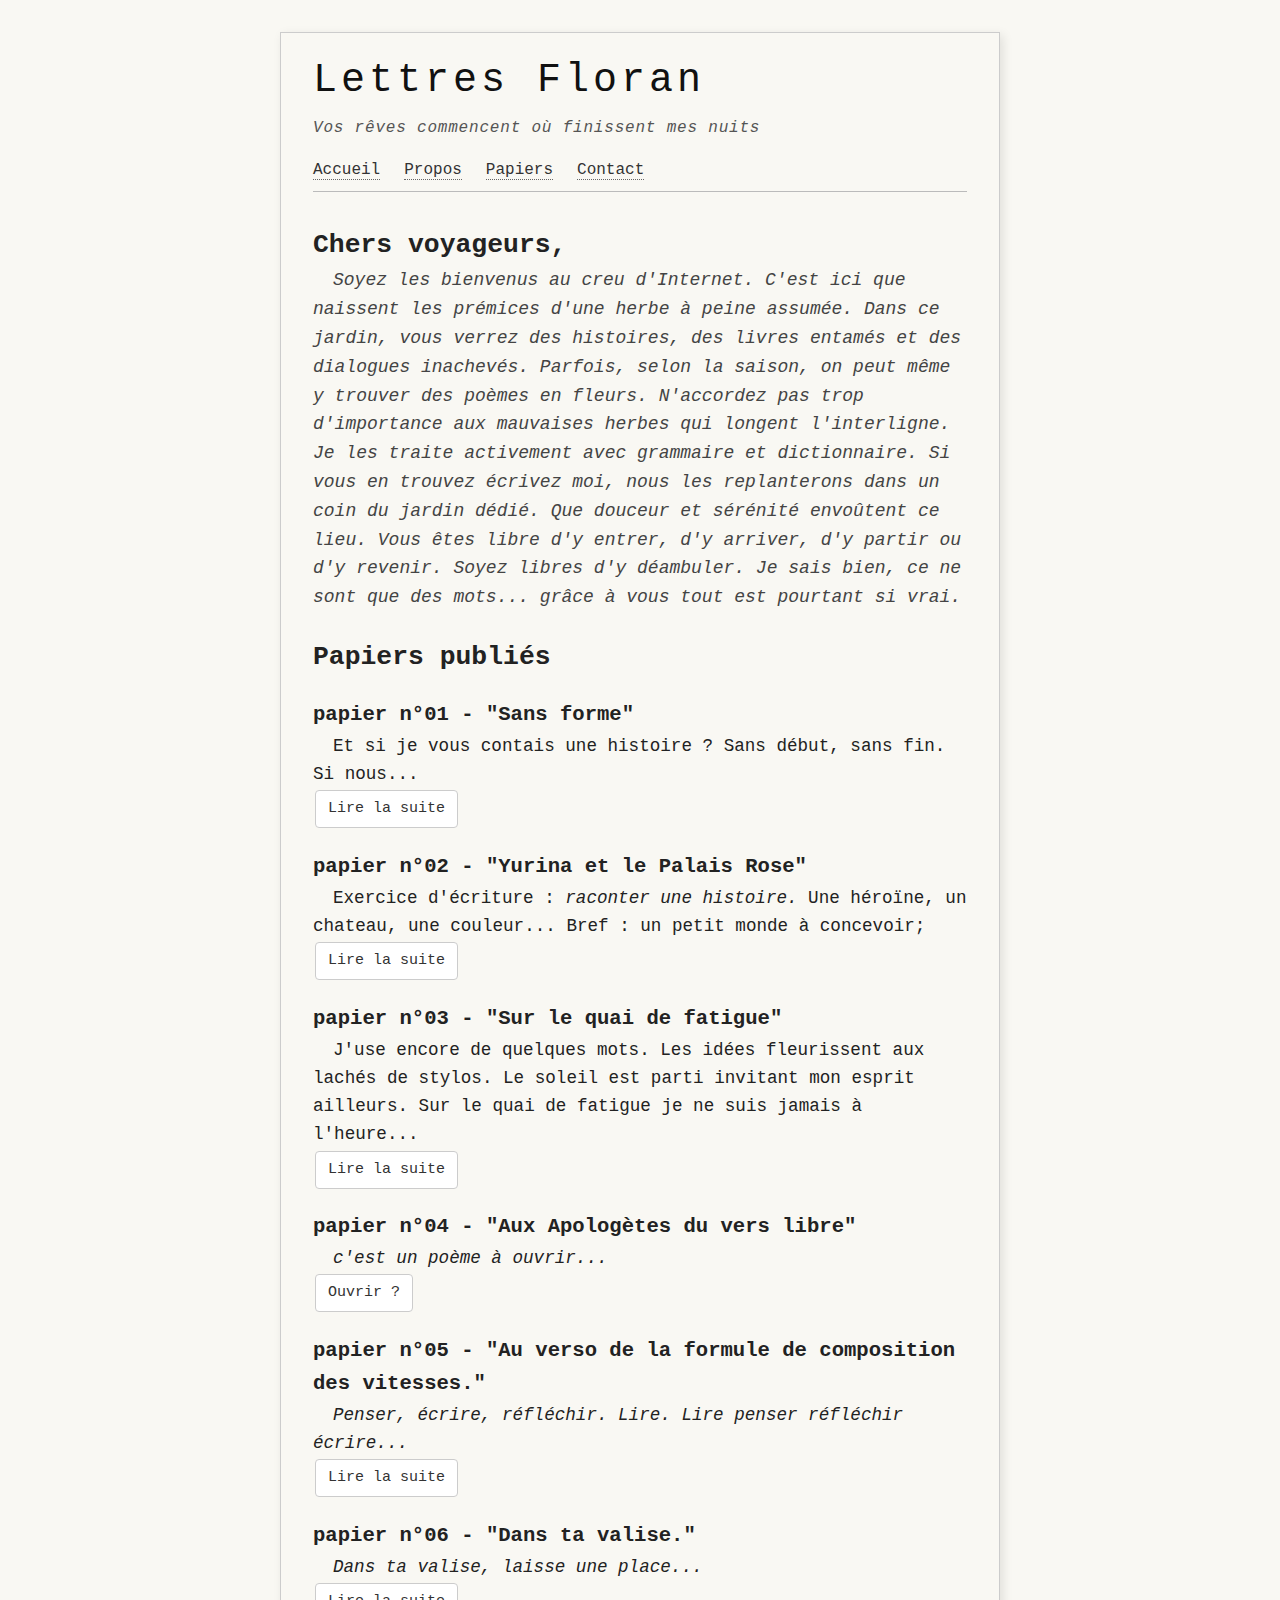
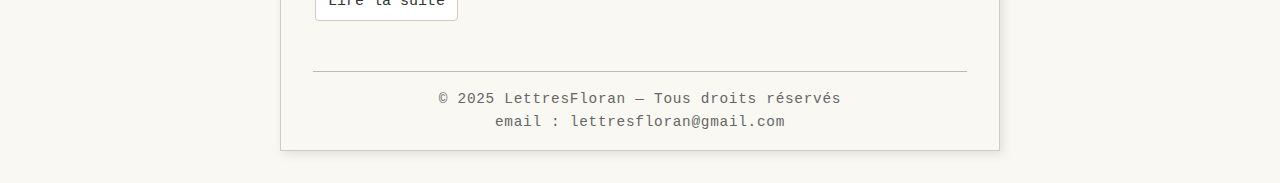
<file: index.html>
<!DOCTYPE html>
<html lang="fr">
<head>
  <meta charset="UTF-8" />
  <meta name="viewport" content="width=device-width, initial-scale=1.0" />
  <title>Lettres Floran — papier</title>
  <link rel="stylesheet" href="style_site.css" />
</head>
<body>
  <header>
    <h1>Lettres Floran</h1>
    <p class="subtitle">Vos rêves commencent où finissent mes nuits</p>
    <nav>
      <ul>
        <li><a href="#">Accueil</a></li>
        <li><a href="#about">Propos</a></li>
        <li><a href="#papiers">Papiers</a></li>
        <li><a href="#contact">Contact</a></li>
      </ul>
    </nav>
  </header>

  <main>
    <section class="intro">
      <h2>Chers voyageurs,</h2>
	  <p>Soyez les bienvenus au creu d'Internet. C'est ici que naissent les prémices d'une herbe à peine assumée. Dans ce jardin, vous verrez des histoires,  des livres entamés et des dialogues inachevés. Parfois, selon la saison, on peut même y trouver des poèmes en fleurs. N'accordez pas trop d'importance aux mauvaises herbes qui longent l'interligne. Je les traite activement avec grammaire et dictionnaire. Si vous en trouvez écrivez moi, nous les replanterons dans un coin du jardin dédié. Que douceur et sérénité envoûtent ce lieu. Vous êtes libre d'y entrer, d'y arriver, d'y partir ou d'y revenir. Soyez libres d'y déambuler.
	  Je sais bien, ce ne sont que des mots... grâce à vous tout est pourtant si vrai.</p>
    </section>

    <section id="papiers" class="papiers-preview">
      <h2>Papiers publiés</h2>
      <div class="papier">
        <h3>papier n°01 - "Sans forme"</h3>
        <p>Et si je vous contais une histoire ? Sans début, sans fin. Si nous...</p>
        <a href="suite_sans_forme.html" class="button">Lire la suite</a>
      </div>
	  <div class="papier">
        <h3>papier n°02 - "Yurina et le Palais Rose"</h3>
        <p>Exercice d'écriture : <i>raconter une histoire.</i> Une héroïne, un chateau, une couleur... Bref : un petit monde à concevoir;</p>
        <a href="yurina_et_le_palais_rose.html" class="button">Lire la suite</a>
      </div>
      <div class="papier">
        <h3>papier n°03 - "Sur le quai de fatigue"</h3>
        <p>J'use encore de quelques mots. Les idées fleurissent aux lachés de stylos. Le soleil est parti invitant mon esprit ailleurs. Sur le quai de fatigue je ne suis jamais à l'heure...</p>
        <a href="Le_quai_de_fatigue.html" class="button">Lire la suite</a>
      </div>
      <div class="papier">
        <h3>papier n°04 - "Aux Apologètes du vers libre"</h3>
        <p><i>c'est un poème à ouvrir...</i></p>
        <a href="Aux_apologetes_du_vers_libre.html" class="button">Ouvrir ?</a>
      </div>
	  <div class="papier">
        <h3>papier n°05 - "Au verso de la formule de composition des vitesses."</h3>
        <p><i>Penser, écrire, réfléchir. Lire. Lire penser réfléchir écrire...</i></p>
        <a href="vitesse_d_entrainement.html" class="button">Lire la suite</a>
      </div>
    <div class="papier">
        <h3>papier n°06 - "Dans ta valise."</h3>
        <p><i>Dans ta valise, laisse une place...</i></p>
        <a href="Dans_ta_valise.html" class="button">Lire la suite</a>
      </div>
    </section>
  </main>

  <footer id="contact">
    <p>&copy; 2025 LettresFloran — Tous droits réservés</p>
    <p>email : lettresfloran@gmail.com</p>
  </footer>
</body>
</html>
</file>
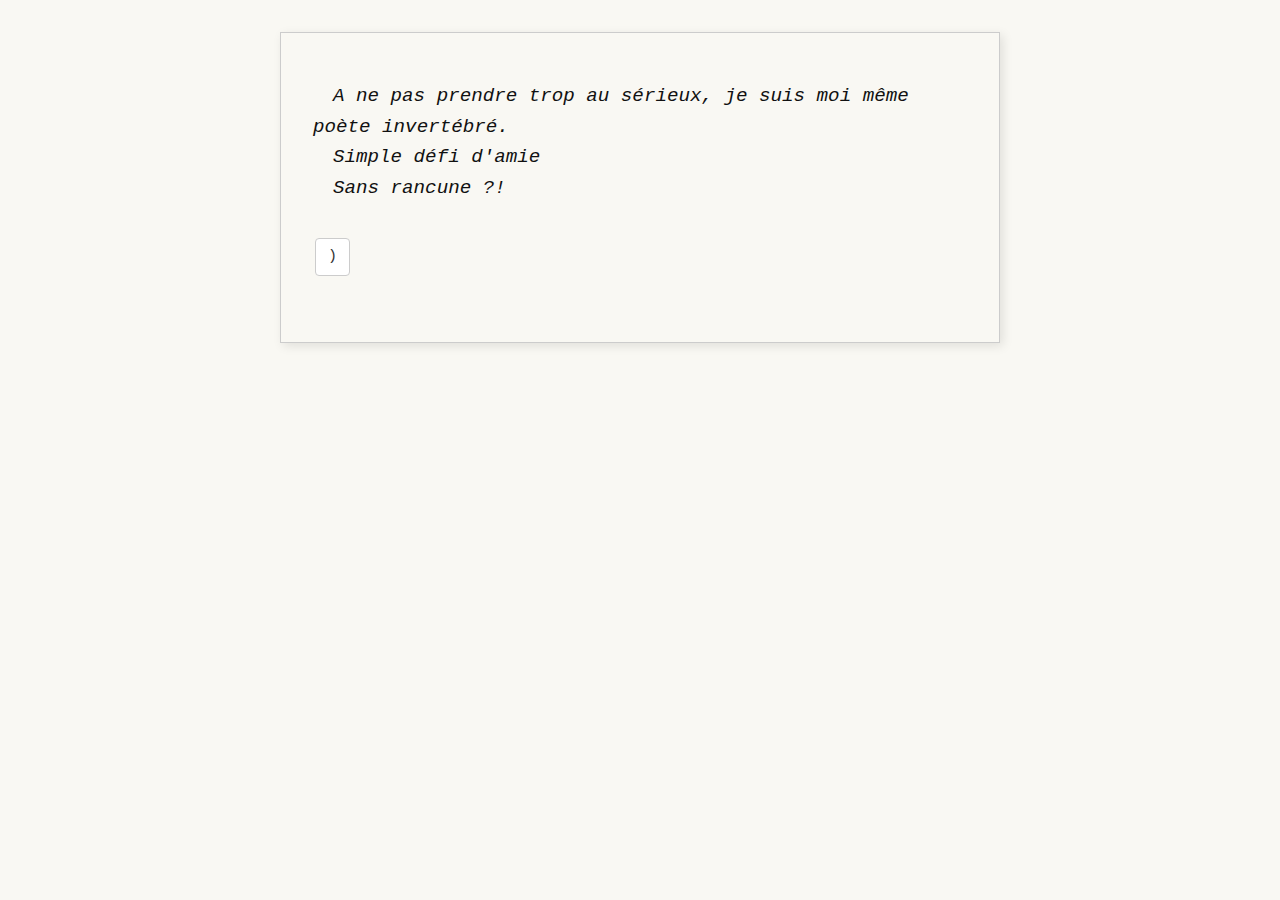
<file: (04).html>
<!DOCTYPE html>
<html lang="fr">
<head>
  <meta charset="UTF-8" />
  <meta name="viewport" content="width=device-width, initial-scale=1.0" />
  <title>Chut en parenthèse</title>
  <link rel="stylesheet" href="style_site.css" />
</head>
<body>
  <main>
    <section class="article">
      <article>
        <p><i>A ne pas prendre trop au sérieux, je suis moi même poète invertébré.</i></p>
        <p><i>Simple défi d'amie</i></p>
        <p><i>Sans rancune ?!</i></p>
      </article>
	  <a href="index.html" class="button">)</a>
    </section>
  </main>  
</body>
</html>
</file>
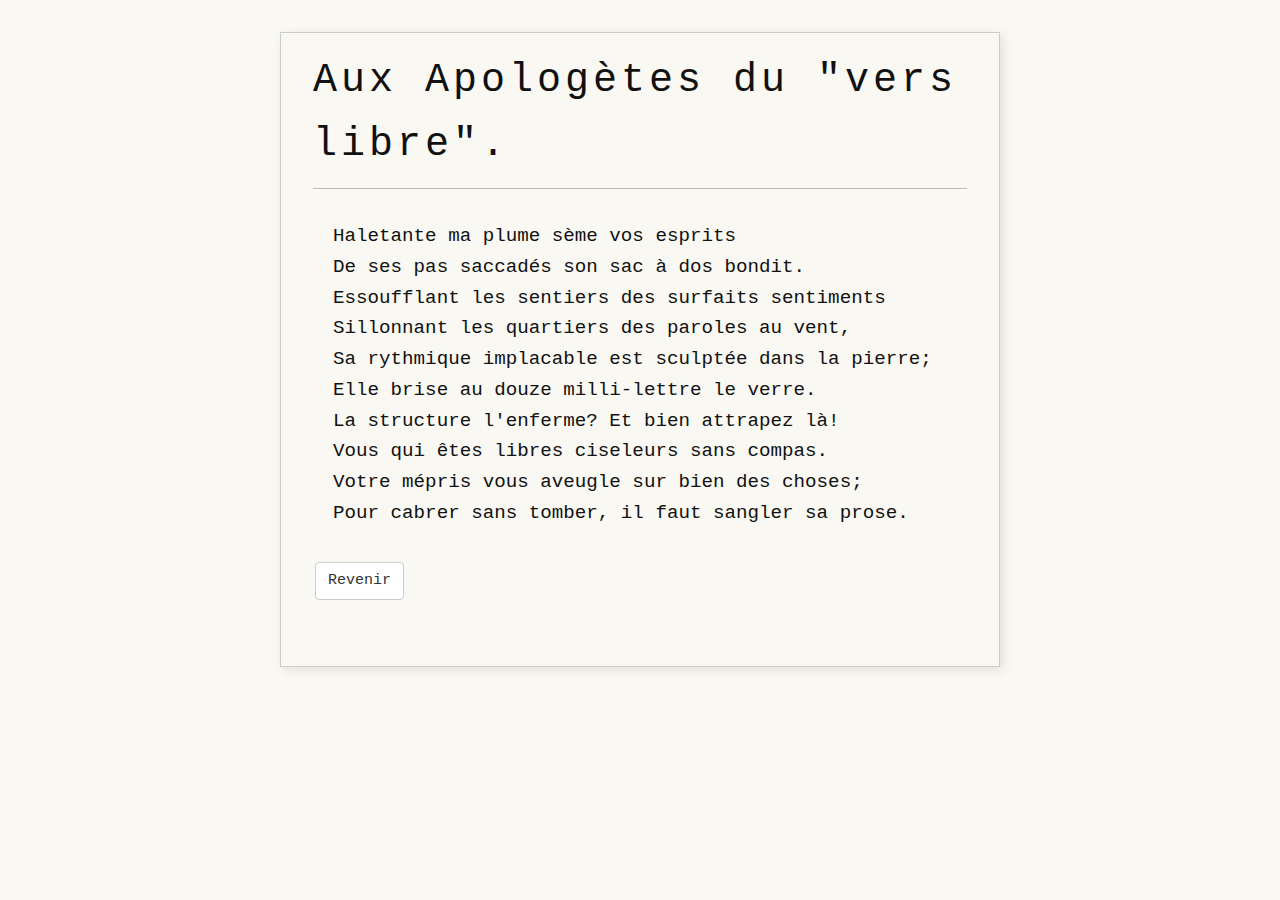
<file: Aux_apologetes_du_vers_libre.html>
<!DOCTYPE html>
<html lang="fr">
<head>
  <meta charset="UTF-8" />
  <meta name="viewport" content="width=device-width, initial-scale=1.0" />
  <title>Lettres Floran - papier n°04</title>
  <link rel="stylesheet" href="style_site.css" />
</head>
<body>
  <header>
    <h1>Aux Apologètes du "vers libre".</h1>
  </header>
  <main>
    <section class="article">
      <article>
        <p>Haletante ma plume sème vos esprits</p>
        <p>De ses pas saccadés son sac à dos bondit.</p>
        <p>Essoufflant les sentiers des surfaits sentiments</p>
        <p>Sillonnant les quartiers des paroles au vent,</p>
        <p>Sa rythmique implacable est sculptée dans la pierre;</p>
        <p>Elle brise au douze milli-lettre le verre.</p>
        <p>La structure l'enferme? Et bien attrapez là!</p>
        <p>Vous qui êtes libres ciseleurs sans compas.</p>
        <p>Votre mépris vous aveugle sur bien des choses;</p>
        <p>Pour cabrer sans tomber, il faut sangler sa prose.</p>
	  </article>
	  <a href="index.html" class="button">Revenir</a>
    </section>
  </main>  
</body>
</html>
</file>
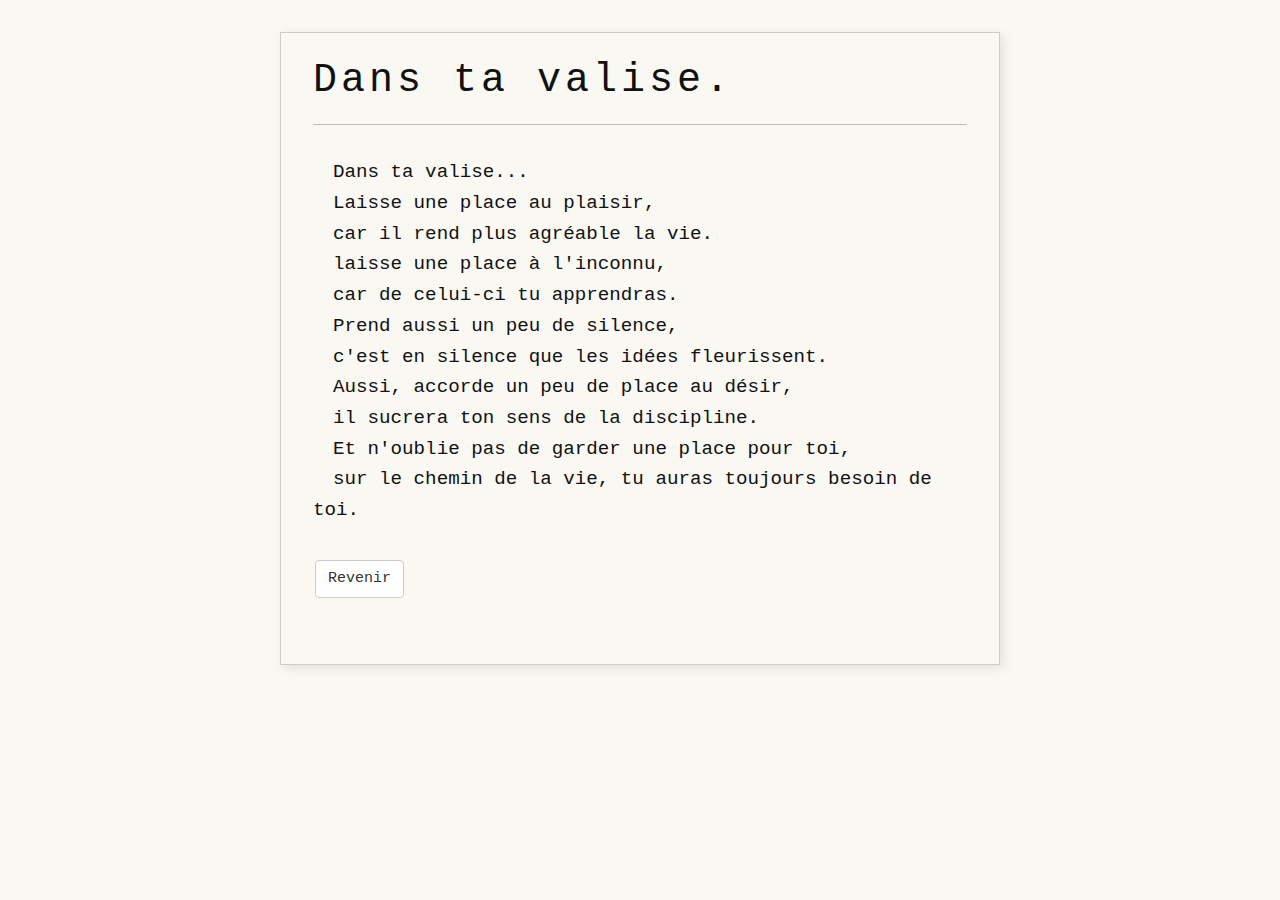
<file: Dans_ta_valise.html>
<!DOCTYPE html>
<html lang="fr">
<head>
  <meta charset="UTF-8" />
  <meta name="viewport" content="width=device-width, initial-scale=1.0" />
  <title>Lettres Floran - papier n°06</title>
  <link rel="stylesheet" href="style_site.css" />
</head>
<body>
  <header>
    <h1>Dans ta valise. </h1>
  </header>
  <main>
    <section class="article">
      <article>
        <p>Dans ta valise... </p>
        <p>Laisse une place au plaisir,</p>
        <p>car il rend plus agréable la vie.</p>
        <p>laisse une place à l'inconnu,</p>
        <p>car de celui-ci tu apprendras.</p>
        <p>Prend aussi un peu de silence,</p>
        <p>c'est en silence que les idées fleurissent.</p>
        <p>Aussi, accorde un peu de place au désir,</p>
        <p>il sucrera ton sens de la discipline.</p>
        <p>Et n'oublie pas de garder une place pour toi,</p>
        <p>sur le chemin de la vie, tu auras toujours besoin de toi.</p>
	  </article>
	  <a href="index.html" class="button">Revenir</a>
    </section>
  </main>  
</body>
</html>
</file>
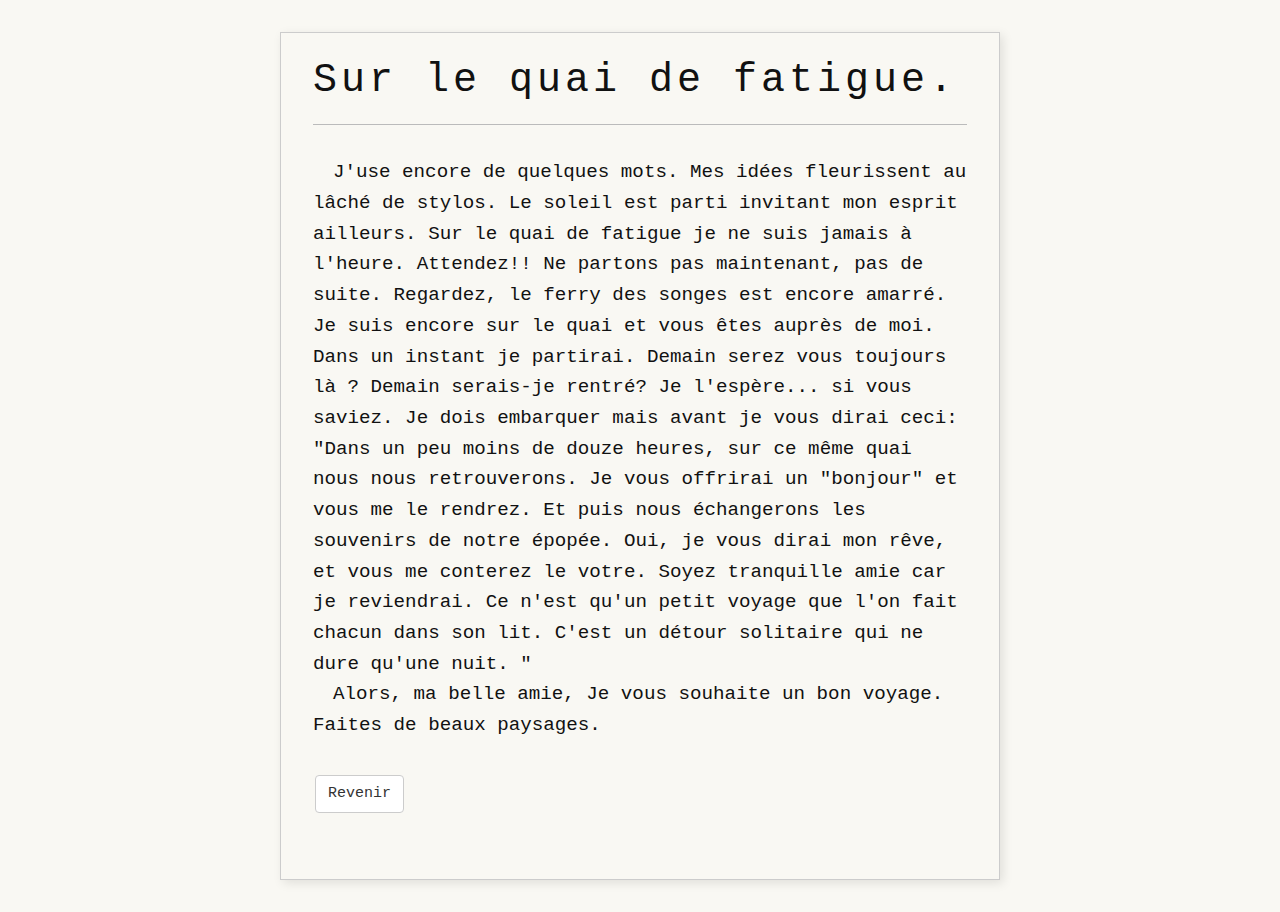
<file: Le_quai_de_fatigue.html>
<!DOCTYPE html>
<html lang="fr">
<head>
  <meta charset="UTF-8" />
  <meta name="viewport" content="width=device-width, initial-scale=1.0" />
  <title>Lettres Floran - papier n°03</title>
  <link rel="stylesheet" href="style_site.css" />
</head>
<body>
  <header>
    <h1>Sur le quai de fatigue. </h1>
  </header>
  <main>
    <section class="article">
      <article>
        <p> J'use encore de quelques mots. Mes idées fleurissent au lâché de stylos. Le soleil est parti invitant mon esprit ailleurs. Sur le quai de fatigue je ne suis jamais à l'heure. 
Attendez!! Ne partons pas maintenant, pas de suite. Regardez, le ferry des songes est encore amarré.  Je suis encore sur le quai et vous êtes auprès de moi. Dans un instant je partirai. Demain serez vous toujours là ? Demain serais-je rentré? Je l'espère... si vous saviez. Je dois embarquer mais avant je vous dirai ceci: 
"Dans un peu moins de douze heures, sur ce même quai nous nous retrouverons. Je vous offrirai un "bonjour" et vous me le rendrez. Et puis nous échangerons les souvenirs de notre épopée. Oui, je vous dirai mon rêve, et vous me conterez le votre. Soyez tranquille amie car je reviendrai. Ce n'est qu'un petit voyage que l'on fait chacun dans son lit. C'est un détour solitaire qui ne dure qu'une nuit. 
"</p>
<p>Alors, ma belle amie, 
Je vous souhaite un bon voyage.
Faites de beaux paysages.</p>
        
	  </article>
	  <a href="index.html" class="button">Revenir</a>
    </section>
  </main>  
</body>
</html>
</file>
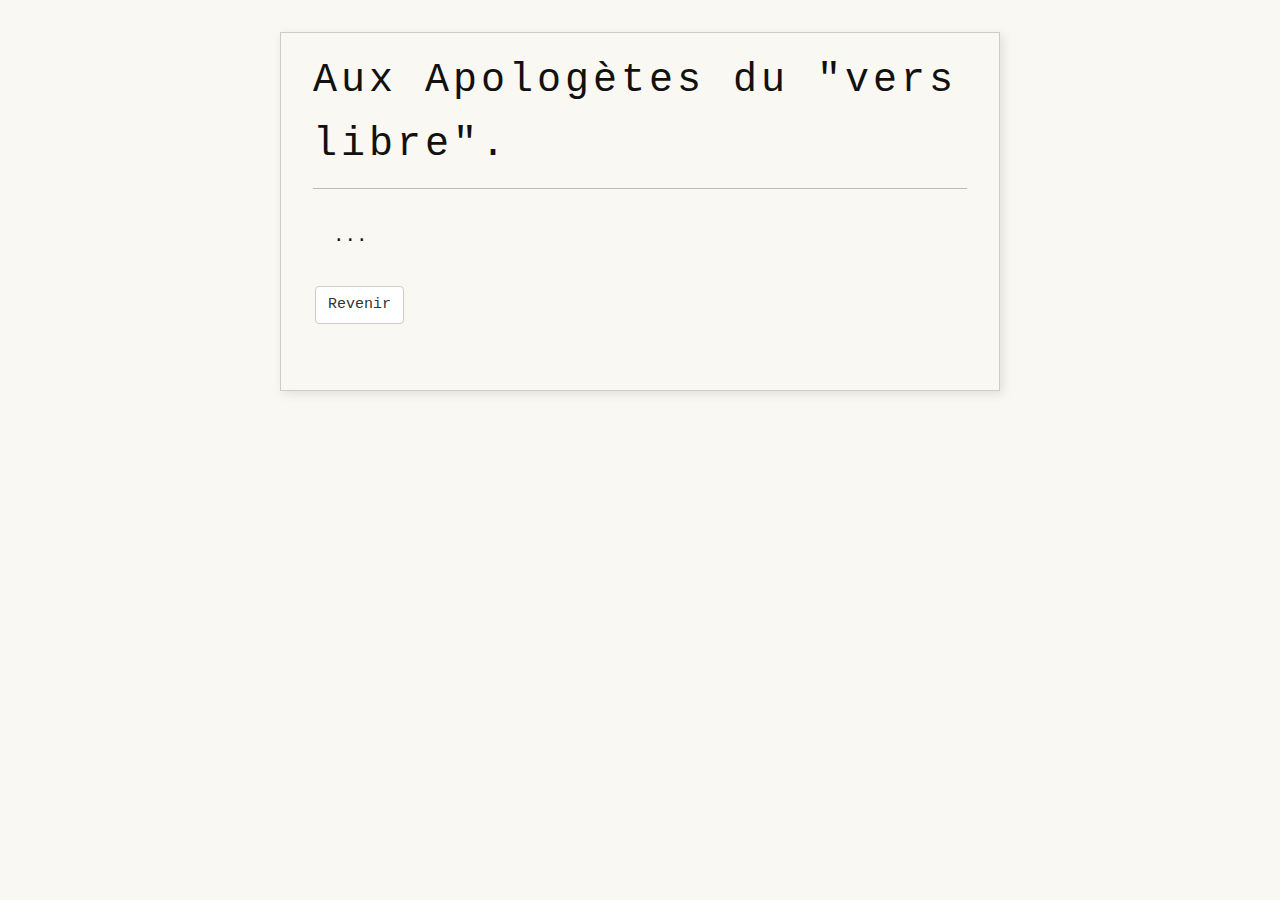
<file: modele.html>
<!DOCTYPE html>
<html lang="fr">
<head>
  <meta charset="UTF-8" />
  <meta name="viewport" content="width=device-width, initial-scale=1.0" />
  <title>Lettres Floran - papier n°04</title>
  <link rel="stylesheet" href="style_site.css" />
</head>
<body>
  <header>
    <h1>Aux Apologètes du "vers libre".</h1>
  </header>
  <main>
    <section class="article">
      <article>
        <p>...</p>
      </article>
	  <a href="index.html" class="button">Revenir</a>
    </section>
  </main>  
</body>
</html>
</file>
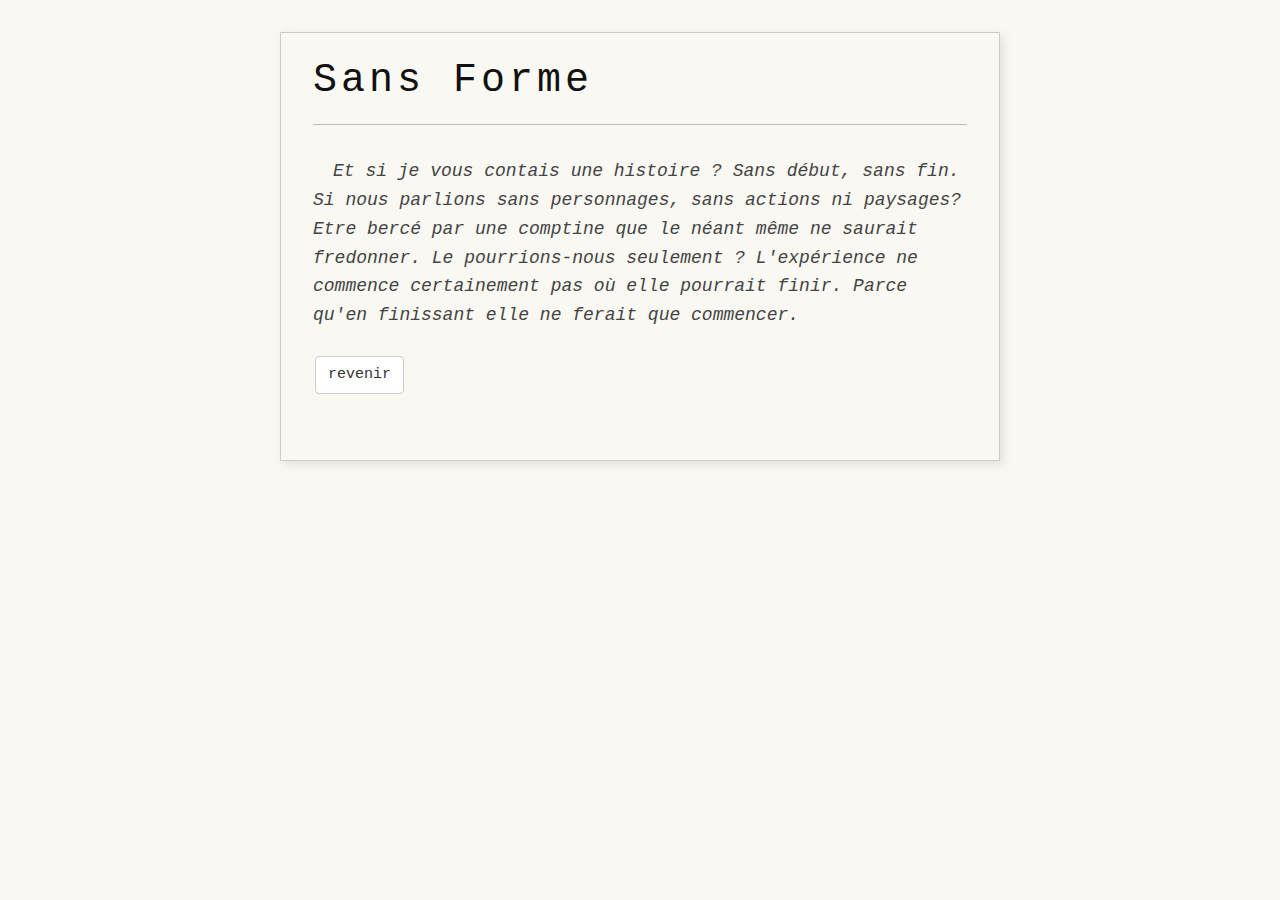
<file: suite_sans_forme.html>
<!DOCTYPE html>
<html lang="fr">
<head>
  <meta charset="UTF-8" />
  <meta name="viewport" content="width=device-width, initial-scale=1.0" />
  <title>Lettres Floran - papier n°01</title>
  <link rel="stylesheet" href="style_site.css" />
</head>
<body>
  <header>
    <h1>Sans Forme</h1>
  </header>
  <main>
    <section class="intro">
      <p>Et si je vous contais une histoire ? Sans début, sans fin. Si nous parlions sans personnages, sans actions ni paysages? Etre bercé par une comptine que le néant même ne saurait fredonner. Le pourrions-nous seulement ?
          L'expérience ne commence certainement pas où elle pourrait finir. Parce qu'en finissant elle ne ferait que commencer.</p>
	  <a href="index.html" class="button">revenir</a>
    </section>
  </main>  
</body>
</html>
</file>
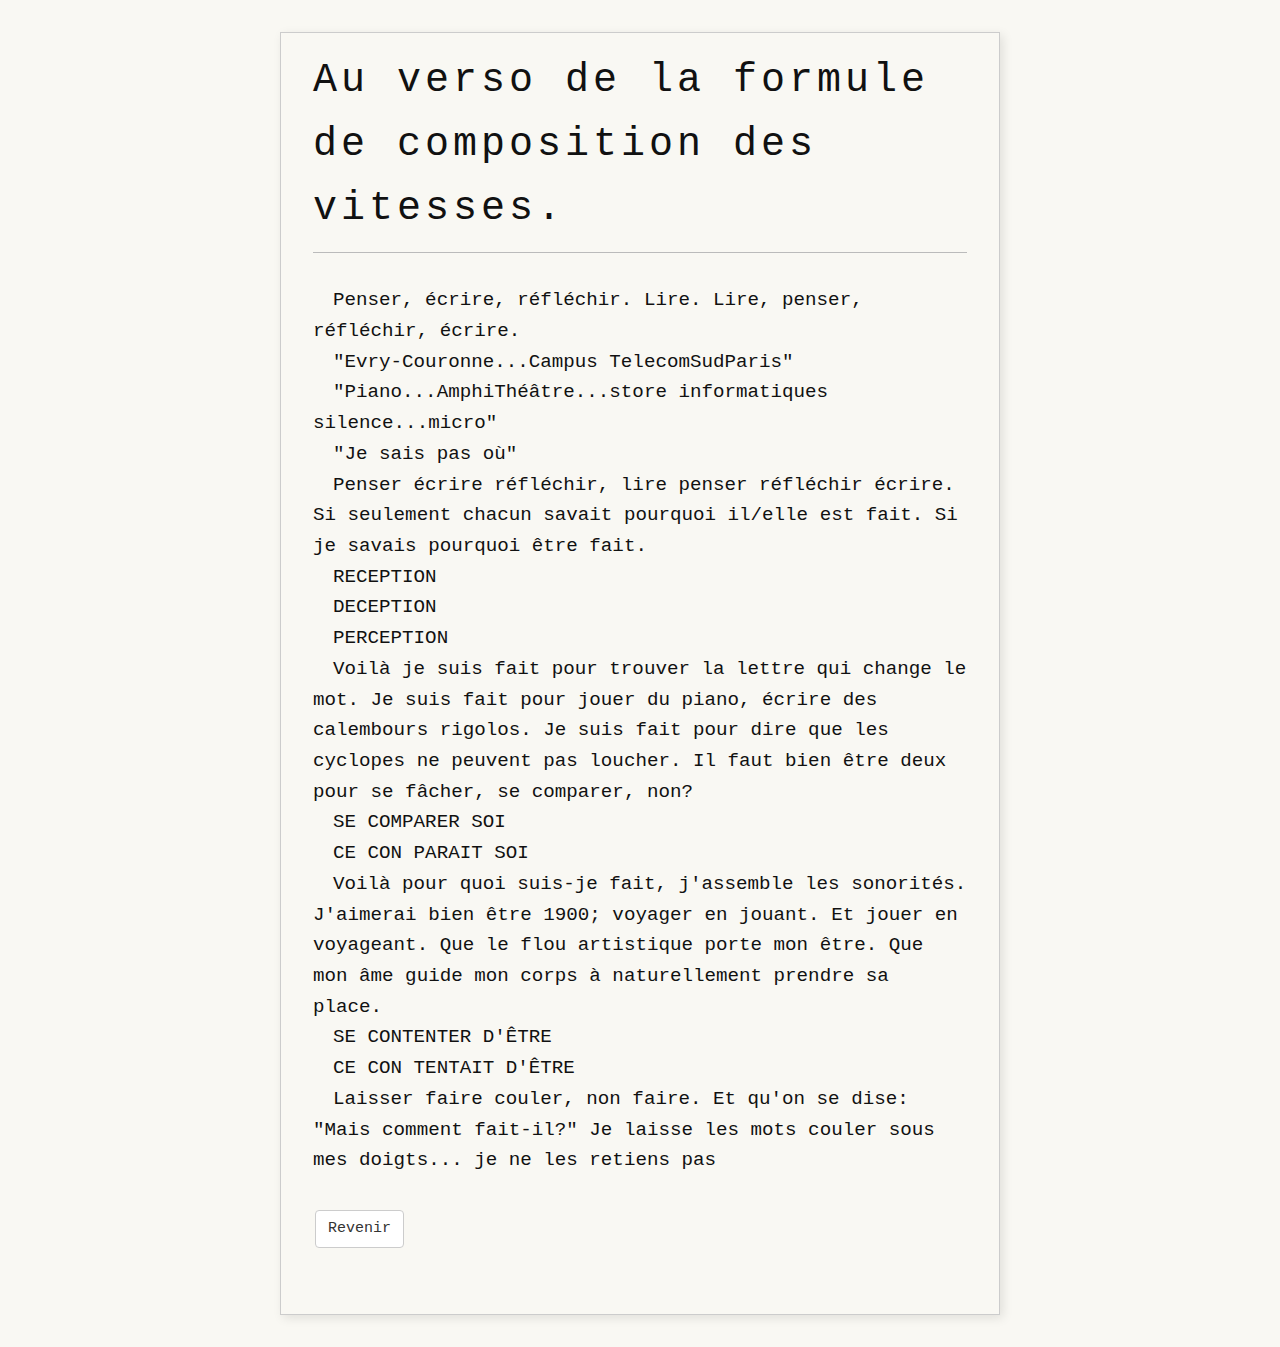
<file: vitesse_d_entrainement.html>
<!DOCTYPE html>
<html lang="fr">
<head>
  <meta charset="UTF-8" />
  <meta name="viewport" content="width=device-width, initial-scale=1.0" />
  <title>Lettres Floran - papier n°05</title>
  <link rel="stylesheet" href="style_site.css" />
</head>
<body>
  <header>
    <h1>Au verso de la formule de composition des vitesses.</h1>
  </header>
  <main>
    <section class="article">
      <article>
        <p>Penser, écrire, réfléchir. Lire. Lire, penser, réfléchir, écrire.</p>
        <p>"Evry-Couronne...Campus TelecomSudParis"</p>
        <p>"Piano...AmphiThéâtre...store informatiques silence...micro"</p>
        <p>"Je sais pas où"</p>
        <p>Penser écrire réfléchir, lire penser réfléchir écrire. Si seulement chacun savait pourquoi il/elle est fait. Si je savais pourquoi être fait. </p>
        <p>RECEPTION</p>
		<p>DECEPTION</p>
		<p>PERCEPTION</p>
        <p>Voilà je suis fait pour trouver la lettre qui change le mot. Je suis fait pour jouer du piano, écrire des calembours rigolos. Je suis fait pour dire que les cyclopes ne peuvent pas loucher. Il faut bien être deux pour se fâcher, se comparer, non?</p>
		  <p>SE COMPARER SOI</p>
		  <p>CE CON PARAIT SOI</p>
        <p>Voilà pour quoi suis-je fait, j'assemble les sonorités. J'aimerai bien être 1900; voyager en jouant. Et jouer en voyageant. Que le flou artistique porte mon être. Que mon âme guide mon corps à naturellement prendre sa place.</p>
        <p>SE CONTENTER D'ÊTRE</p>
		<p>CE CON TENTAIT D'ÊTRE</p>
        <p>Laisser faire couler, non faire. Et qu'on se dise: "Mais comment fait-il?"
        Je laisse les mots couler sous mes doigts... je ne les retiens pas</p>
      </article>
	  <a href="index.html" class="button">Revenir</a>
    </section>
  </main>  
</body>
</html>
</file>
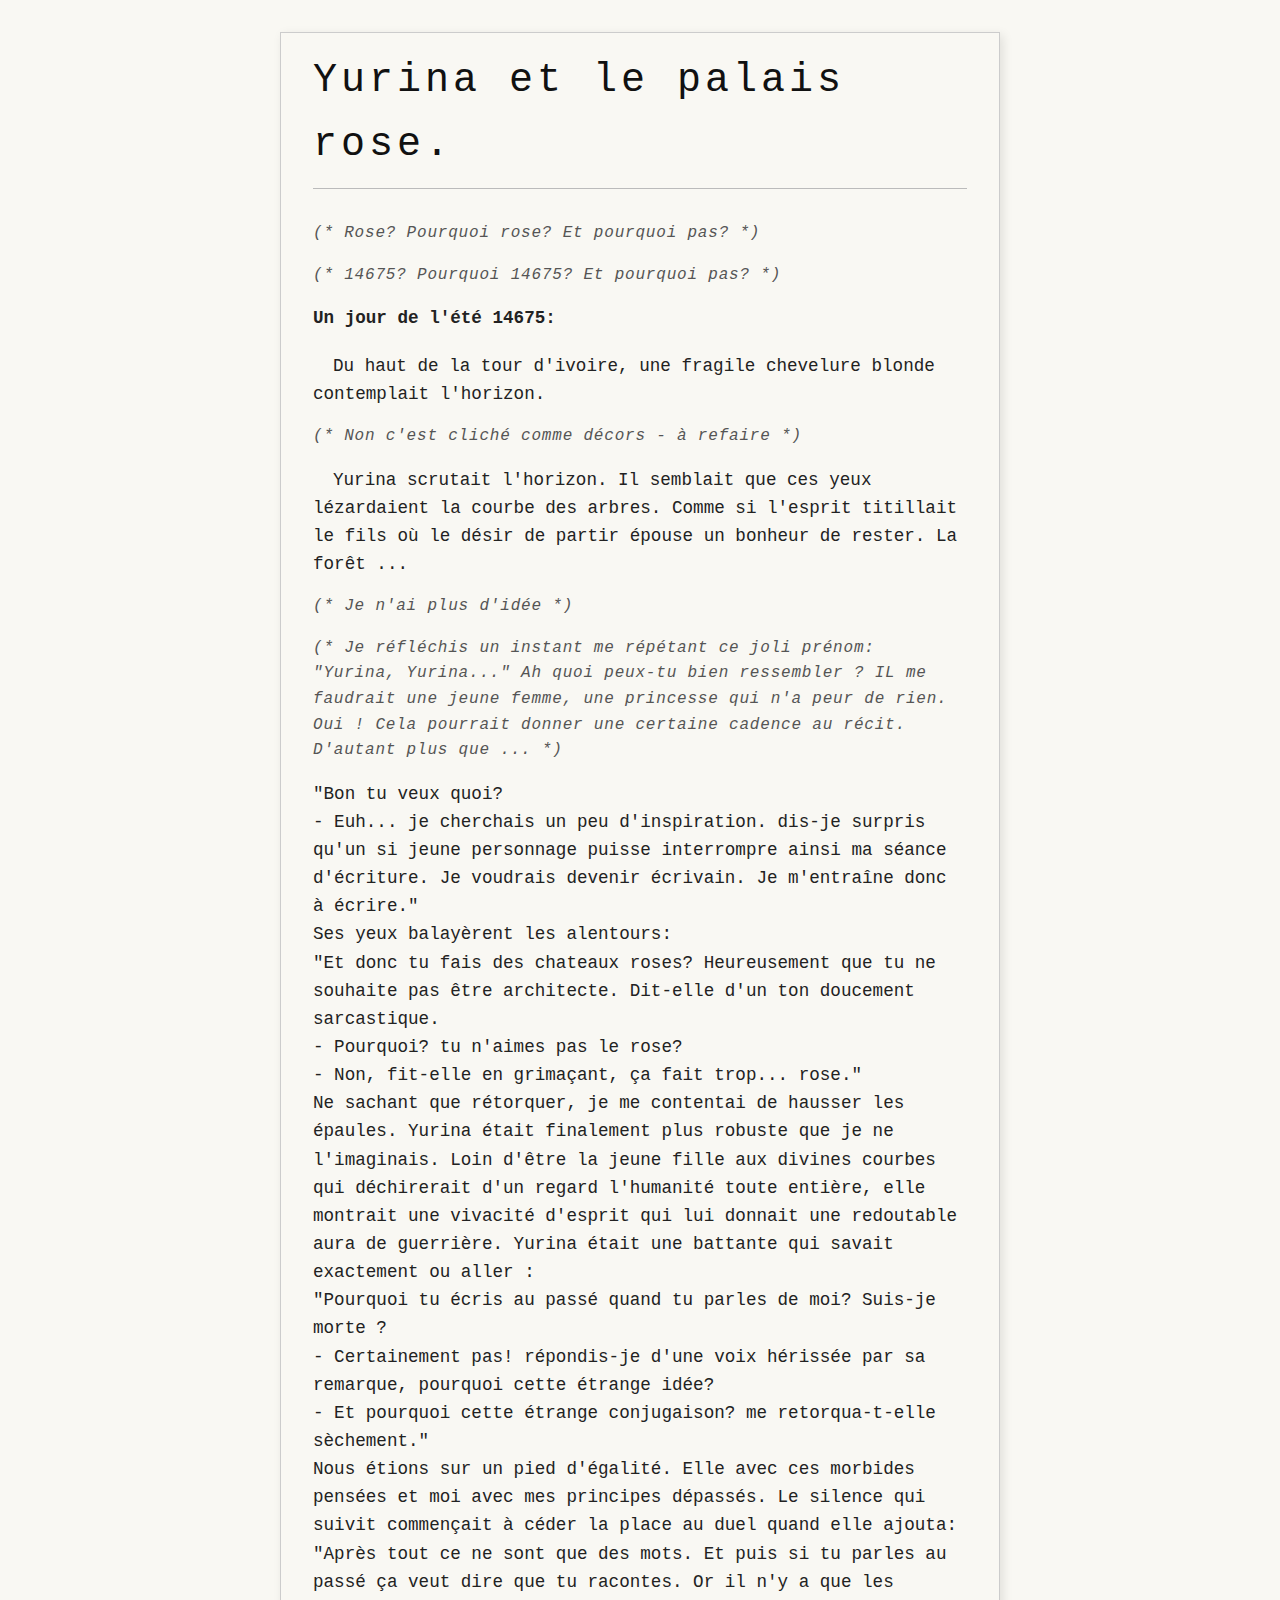
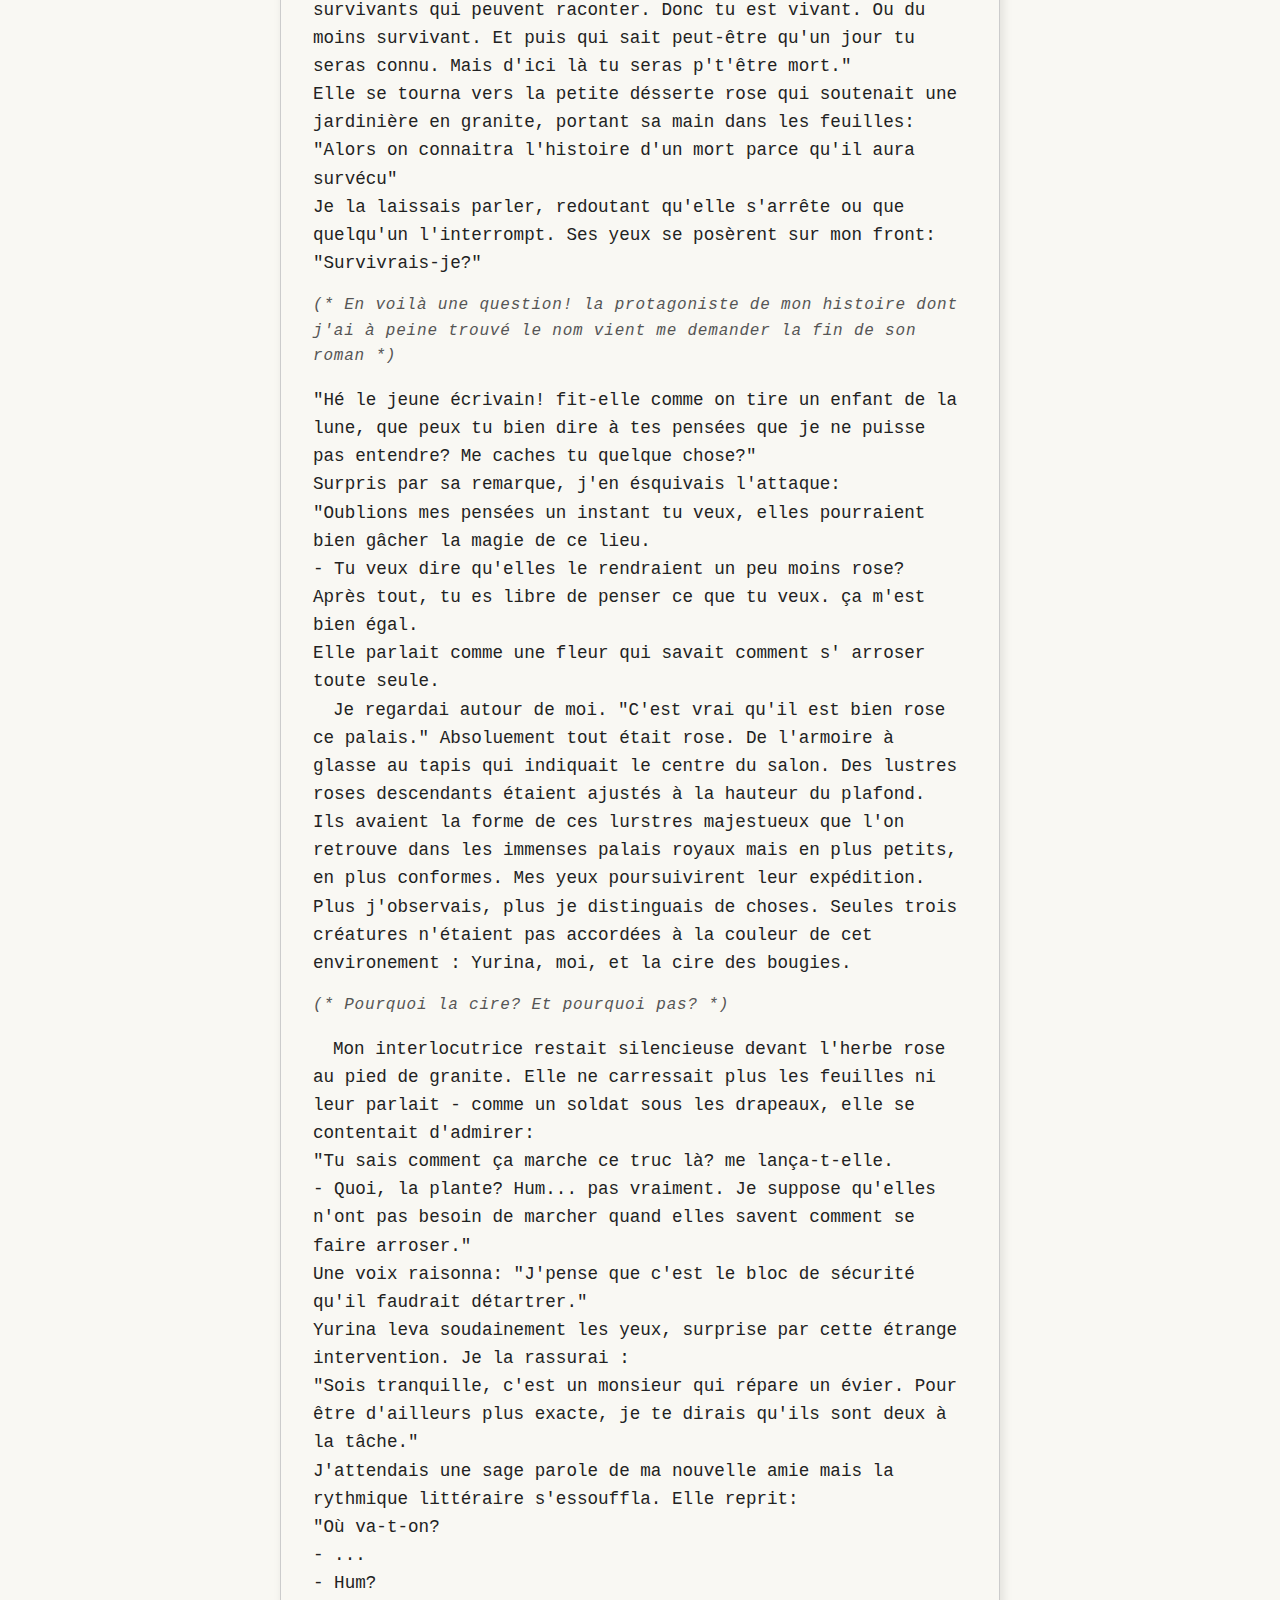
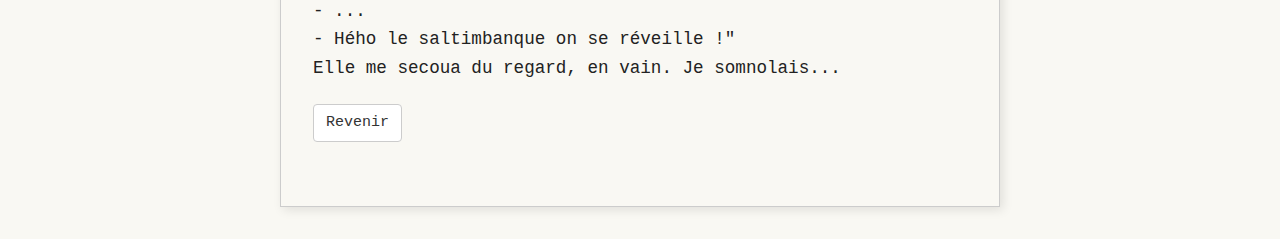
<file: yurina_et_le_palais_rose.html>
<!DOCTYPE html>
<html lang="fr">
<head>
  <meta charset="UTF-8" />
  <meta name="viewport" content="width=device-width, initial-scale=1.0" />
  <title>Lettres Floran - papier n°02</title>
  <link rel="stylesheet" href="style_yurina_et_le_palais_rose.css" />
</head>
<body>
  <header>
    <h1>Yurina et le palais rose.</h1>
  </header>
  <main>
  <p class="com"> (* Rose? Pourquoi rose? Et pourquoi pas? *)</p><p class="com">(* 14675? Pourquoi 14675? Et pourquoi pas? *) </p>
    <section>
		<h4>Un jour de l'été 14675:</h4>
		<p class="papier">Du haut de la tour d'ivoire, une fragile chevelure blonde contemplait l'horizon.</p>
		<p class="com">(* Non c'est cliché comme décors - à refaire *)</p>
        <p class="papier">Yurina scrutait l'horizon. Il semblait que ces yeux lézardaient la courbe des arbres. Comme si l'esprit titillait le fils où le désir de partir épouse un bonheur de rester. La forêt ... </p>
		<p class="com">(* Je n'ai plus d'idée *)</p> 
		<p class="com">(* Je réfléchis un instant me répétant ce joli prénom: "Yurina, Yurina..." Ah quoi peux-tu bien ressembler ? IL me faudrait une jeune femme, une princesse qui n'a peur de rien. Oui ! Cela pourrait donner une certaine cadence au récit. D'autant plus que ... *)</p>
		<p>"Bon tu veux quoi?</p>
        <p>- Euh... je cherchais un peu d'inspiration. dis-je surpris qu'un si jeune personnage puisse interrompre ainsi ma séance d'écriture. Je voudrais devenir écrivain. Je m'entraîne donc à écrire."</p>
        <p>Ses yeux balayèrent les alentours:</p>
		<p>"Et donc tu fais des chateaux roses? Heureusement que tu ne souhaite pas être architecte. Dit-elle d'un ton doucement sarcastique.<p/>
        <p>- Pourquoi? tu n'aimes pas le rose?</p> 
        <p>- Non, fit-elle en grimaçant, ça fait trop... rose."</p>
		<p>Ne sachant que rétorquer, je me contentai de hausser les épaules. Yurina était finalement plus robuste que je ne l'imaginais. Loin d'être la jeune fille aux divines courbes qui déchirerait d'un regard l'humanité toute entière, elle montrait une vivacité d'esprit qui lui donnait une redoutable aura de guerrière. Yurina était une battante qui savait exactement ou aller : </p>
        <p>"Pourquoi tu écris au passé quand tu parles de moi? Suis-je morte ?</p>
		<p>- Certainement pas! répondis-je d'une voix hérissée par sa remarque, 	pourquoi cette étrange idée?</p>
        <p>- Et pourquoi cette étrange conjugaison? me retorqua-t-elle sèchement."</p> 
		<p>Nous étions sur un pied d'égalité. Elle avec ces morbides pensées et moi avec mes principes dépassés. Le silence qui suivit commençait à céder la place au duel quand elle ajouta:</p>
		<p>"Après tout ce ne sont que des mots. Et puis si tu parles au passé ça veut dire que tu racontes. Or il n'y a que les survivants qui peuvent raconter. Donc tu est vivant. Ou du moins survivant. Et puis qui sait peut-être qu'un jour tu seras connu. Mais d'ici là tu seras p't'être mort."</p>
		<p>Elle se tourna vers la petite désserte rose qui soutenait une jardinière en granite, portant sa main dans les feuilles:</p>
		<p>"Alors on connaitra l'histoire d'un mort parce qu'il aura survécu"</p>
		<p>Je la laissais parler, redoutant qu'elle s'arrête ou que quelqu'un l'interrompt. Ses yeux se posèrent sur mon front:</p>
		<p>"Survivrais-je?"</p>
		<p class="com">(* En voilà une question! la protagoniste de mon histoire dont j'ai à peine trouvé le nom vient me demander la fin de son roman *)</p>
		<p>"Hé le jeune écrivain! fit-elle comme on tire un enfant de la lune, que peux tu bien dire à tes pensées que je ne puisse pas entendre? Me caches tu quelque chose?"</p>
        <p>Surpris par sa remarque, j'en ésquivais l'attaque: </p>
		<p>"Oublions mes pensées un instant tu veux, elles pourraient bien gâcher la magie de ce lieu.</p>
		<p>- Tu veux dire qu'elles le rendraient un peu moins rose? Après tout, tu es libre de penser ce que tu veux. ça m'est bien égal.</p>
		<p>Elle parlait comme une fleur qui savait comment s' arroser toute seule.</p>
		<p class="papier">Je regardai autour de moi. "C'est vrai qu'il est bien rose ce palais." Absoluement tout était rose. De l'armoire à glasse au  tapis qui indiquait le centre du salon. Des lustres roses descendants étaient ajustés à la hauteur du plafond. Ils avaient la forme de ces lurstres majestueux que l'on retrouve dans les immenses palais royaux mais en plus petits, en plus conformes. Mes yeux poursuivirent leur expédition. Plus j'observais, plus je distinguais de choses. Seules trois créatures n'étaient pas accordées à la couleur de cet environement : Yurina, moi, et la cire des bougies.
		<p class="com">(* Pourquoi la cire? Et pourquoi pas? *)</p>
		<p class="papier">Mon interlocutrice restait silencieuse devant l'herbe rose au pied de granite. Elle ne carressait plus les feuilles ni leur parlait - comme un soldat sous les drapeaux, elle se contentait d'admirer:</p>
		<p>"Tu sais comment ça marche ce truc là? me lança-t-elle.</p>
		<p>- Quoi,  la plante? Hum... pas vraiment. Je suppose qu'elles n'ont pas besoin de marcher quand elles savent comment se faire arroser."</p>
		<p>Une voix raisonna: "J'pense que c'est le bloc de sécurité qu'il faudrait détartrer."</p>
		<p>Yurina leva soudainement les yeux, surprise par cette étrange intervention. Je la rassurai : </p>
		<p>"Sois tranquille, c'est un monsieur qui répare un évier. Pour être d'ailleurs plus exacte, je te dirais qu'ils sont deux à la tâche."</p>
		<p>J'attendais une sage parole de ma nouvelle amie mais la rythmique littéraire s'essouffla. Elle reprit:</p>
		<p>"Où va-t-on?</p>
		<p>- ...</p>
		<p>- Hum?
		<p>- ...
		<p>- Hého le saltimbanque on se réveille !"</p>
		<p>Elle me secoua du regard, en vain. Je somnolais...</p>
	  <a href="index.html" class="button">Revenir</a>
    </section>
  </main>  
</body>
</html>
</file>
<file: style_site.css>
/* Reset minimaliste */
* {
    margin: 0;
    padding: 0;
    box-sizing: border-box;
}

body {
    background: #f9f8f3; /* papier un peu jauni */
    color: #222; /* noir doux */
    font-family: 'Courier New', Courier, monospace; /* machine à écrire */
    font-size: 1.1rem;
    line-height: 1.6;
    max-width: 720px;
    margin: 2rem auto;
    padding: 1rem 2rem;
    border: 1px solid #ccc;
    box-shadow: 3px 3px 10px rgba(0,0,0,0.1);
}

header {
    margin-bottom: 2rem;
    border-bottom: 1px solid #bbb;
    padding-bottom: 0.5rem;
}

h1 {
    font-size: 2.5rem;
    font-weight: normal;
    letter-spacing: 0.1em;
    margin-bottom: 0.2rem;
    color: #111;
}

.subtitle {
    font-style: italic;
    font-size: 1rem;
    color: #555;
    letter-spacing: 0.05em;
}

.com {
    font-style: italic;
    font-size: 1rem;
    color: #555;
    letter-spacing: 0.05em;
}

.button {
  background-color: white;
  border: 1px solid #ccc;
  color: #333;
  padding: 6px 12px;
  text-align: center;
  text-decoration: none;
  display: inline-block;
  font-size: 15px;
  margin: 2px;
  cursor: pointer;
  border-radius: 4px;
  transition: background-color 0.2s, color 0.2s, border-color 0.2s;
}

.button:hover {
  background-color: #f0f0f0;
  border-color: #999;
  color: #000;
}


nav ul {
    list-style: none;
    margin-top: 0.8rem;
    display: flex;
    gap: 1.5rem;
}

nav a {
    text-decoration: none;
    color: #333;
    border-bottom: 1px dotted #666;
    font-size: 1rem;
    transition: color 0.3s ease;
}

nav a:hover {
    color: #000;
    border-bottom-style: solid;
}

main {
    margin-bottom: 3rem;
}

.intro p {
    margin-bottom: 1.5rem;
    font-style: italic;
	font-size: 18px;
    color: #444;
	text-indent: 20px
}




.latest-papiers h2 {
    margin-bottom: 1rem;
    border-bottom: 1px solid #bbb;
    padding-bottom: 0.3rem;
    letter-spacing: 0.05em;
    color: #222;
}
.papier p {
	text-indent: 20px;
}
.papier {
	margin-top: 1.3rem;
	margin-bottom: 1.3rem;
}
article {
    margin-bottom: 2rem;
	margin-top: 2rem;
}

article h3 {
    font-weight: normal;
    font-size: 1.2rem;
    margin-bottom: 0.2rem;
}

article h3 a {
    color: #111;
    text-decoration: none;
    border-bottom: 1px dotted #999;
    transition: color 0.3s ease;
}

article h3 a:hover {
    color: #000;
    border-bottom-style: solid;
}

article p {
	text-indent: 20px;
    color: #111;
    font-size: 1.2rem;
}

footer {
    text-align: center;
    font-size: 0.9rem;
    color: #666;
    border-top: 1px solid #bbb;
    padding-top: 1rem;
    letter-spacing: 0.05em;
}
</file>
<file: style_yurina_et_le_palais_rose.css>
/* Reset minimaliste */
* {
    margin: 0;
    padding: 0;
    box-sizing: border-box;
}

body {
    background: #f9f8f3; /* papier un peu jauni */
    color: #222; /* noir doux */
    font-family: 'Courier New', Courier, monospace; /* machine à écrire */
    font-size: 1.1rem;
    line-height: 1.6;
    max-width: 720px;
    margin: 2rem auto;
    padding: 1rem 2rem;
    border: 1px solid #ccc;
    box-shadow: 3px 3px 10px rgba(0,0,0,0.1);
}

header {
    margin-bottom: 2rem;
    border-bottom: 1px solid #bbb;
    padding-bottom: 0.5rem;
}

h1 {
    font-size: 2.5rem;
    font-weight: normal;
    letter-spacing: 0.1em;
    margin-bottom: 0.2rem;
    color: #111;
}
h4 {
	margin-bottom: 1.2rem;
}



.subtitle {
    font-style: italic;
    font-size: 1rem;
    color: #555;
    letter-spacing: 0.05em;
}

.com{
	margin-bottom: 1em;
	margin-top: 1em;
    font-style: italic;
    font-size: 1rem;
    color: #555;
    letter-spacing: 0.05em;
}

.button {
  background-color: white;
  border: 1px solid #ccc;
  color: #333;
  padding: 6px 12px;
  text-align: center;
  text-decoration: none;
  display: inline-block;
  font-size: 15px;
  margin-top: 1.5em;
  cursor: pointer;
  border-radius: 4px;
  transition: background-color 0.2s, color 0.2s, border-color 0.2s;
}

.button:hover {
  background-color: #f0f0f0;
  border-color: #999;
  color: #000;
}


nav ul {
    list-style: none;
    margin-top: 0.8rem;
    display: flex;
    gap: 1.5rem;
}

nav a {
    text-decoration: none;
    color: #333;
    border-bottom: 1px dotted #666;
    font-size: 1rem;
    transition: color 0.3s ease;
}

nav a:hover {
    color: #000;
    border-bottom-style: solid;
}

main {
    margin-bottom: 3rem;
}

.intro p {
    margin-bottom: 1.5rem;
    font-style: italic;
	font-size: 18px;
    color: #444;
	text-indent: 20px
}




.latest-papiers h2 {
    margin-bottom: 1rem;
    border-bottom: 1px solid #bbb;
    padding-bottom: 0.3rem;
    letter-spacing: 0.05em;
    color: #222;
}
.papier{
	text-indent: 20px;
}
article {
    margin-bottom: 2rem;
	margin-top: 2rem;
}

article h3 {
    font-weight: normal;
    font-size: 1.2rem;
    margin-bottom: 0.2rem;
}

article h3 a {
    color: #111;
    text-decoration: none;
    border-bottom: 1px dotted #999;
    transition: color 0.3s ease;
}

article h3 a:hover {
    color: #000;
    border-bottom-style: solid;
}

article p {
	text-indent: 20px;
    color: #111;
    font-size: 1.2rem;
}

footer {
    text-align: center;
    font-size: 0.9rem;
    color: #666;
    border-top: 1px solid #bbb;
    padding-top: 1rem;
    letter-spacing: 0.05em;
}
</file>
